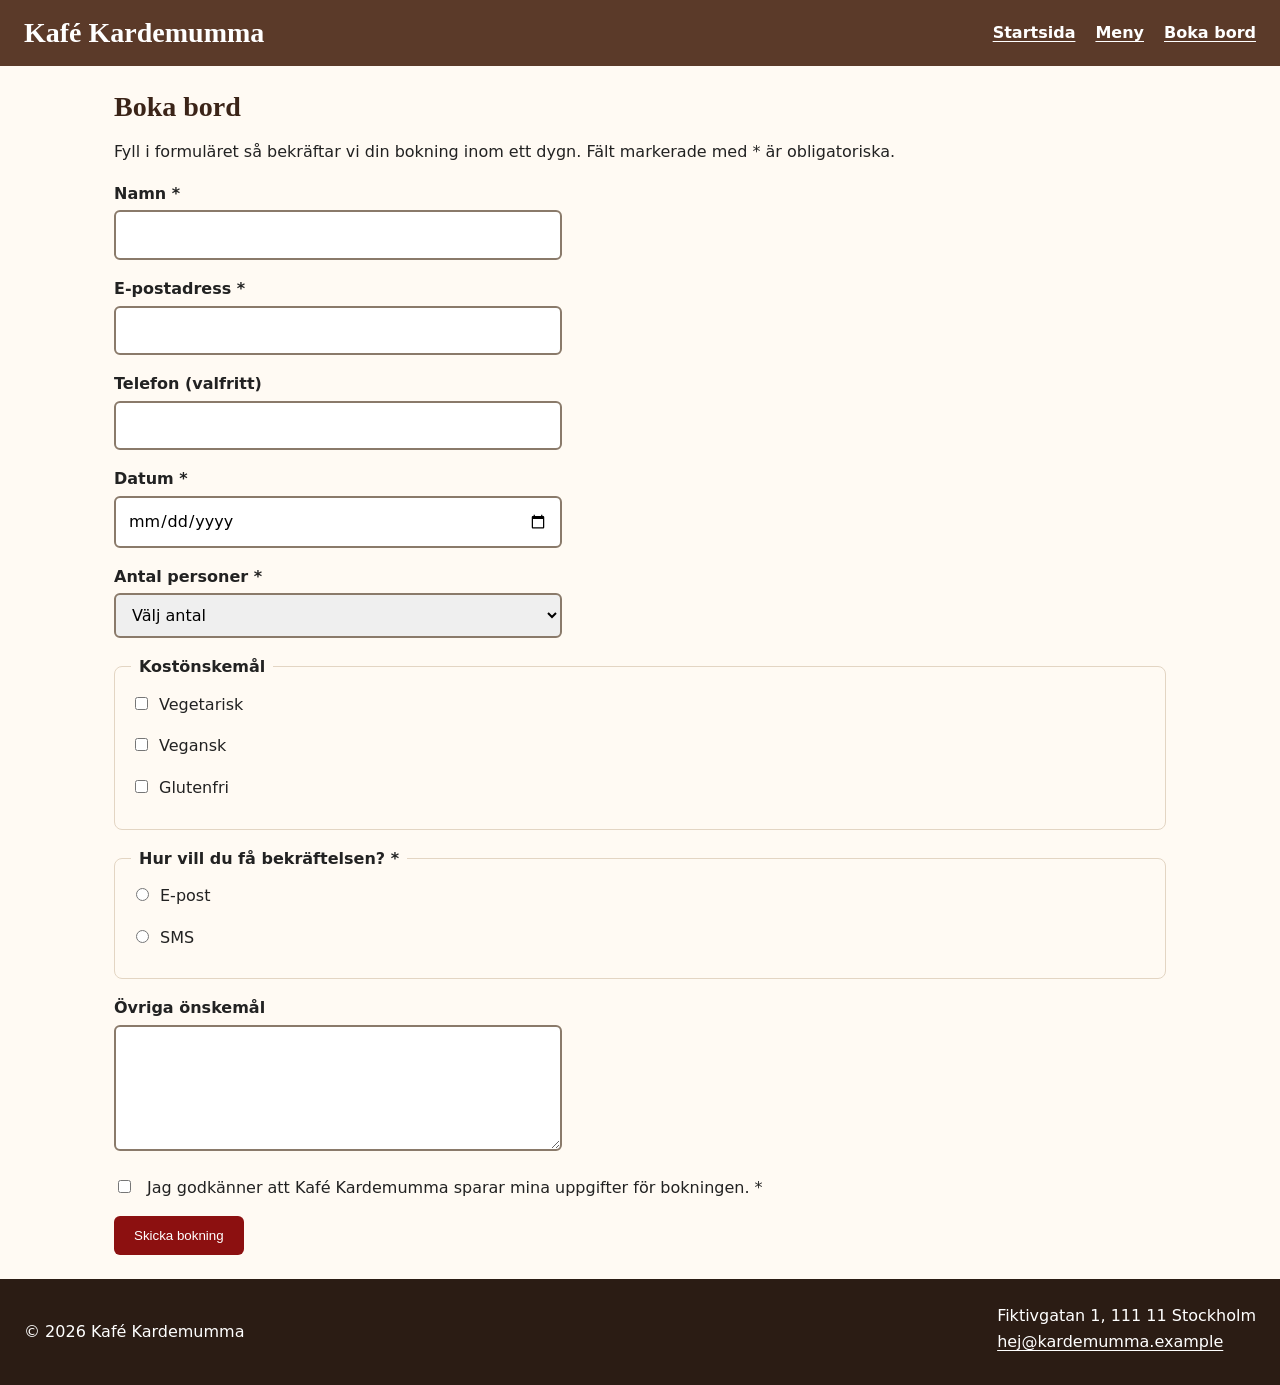
<file: kontakt.html>
<!doctype html>
<html lang="sv">
  <head>
    <meta charset="UTF-8" />
    <meta name="viewport" content="width=device-width, initial-scale=1.0" />
    <title>Boka bord – Kafé Kardemumma</title>
    <link rel="stylesheet" href="styles.css" />
  </head>
  <body>
    <header>
      <h1>Kafé Kardemumma</h1>
      <nav aria-label="Huvudmeny">
        <input type="checkbox" id="meny-toggle" class="meny-toggle" />
        <label
          for="meny-toggle"
          class="hamburger"
          aria-label="Visa eller dölj menyn"
        >
          <span></span>
          <span></span>
          <span></span>
        </label>
        <ul>
          <li><a href="index.html">Startsida</a></li>
          <li><a href="index.html#meny">Meny</a></li>
          <li><a href="kontakt.html" aria-current="page">Boka bord</a></li>
        </ul>
      </nav>
    </header>

    <main>
      <h2>Boka bord</h2>
      <p>
        Fyll i formuläret så bekräftar vi din bokning inom ett dygn. Fält
        markerade med * är obligatoriska.
      </p>

      <form action="#" method="post">
        <div class="falt">
          <label for="namn">Namn *</label>
          <input
            type="text"
            id="namn"
            name="namn"
            autocomplete="name"
            required
          />
        </div>

        <div class="falt">
          <label for="epost">E-postadress *</label>
          <input
            type="email"
            id="epost"
            name="epost"
            autocomplete="email"
            required
          />
        </div>

        <div class="falt">
          <label for="telefon">Telefon (valfritt)</label>
          <input type="tel" id="telefon" name="telefon" autocomplete="tel" />
        </div>

        <div class="falt">
          <label for="datum">Datum *</label>
          <input type="date" id="datum" name="datum" required />
        </div>

        <div class="falt">
          <label for="antal">Antal personer *</label>
          <select id="antal" name="antal" required>
            <option value="">Välj antal</option>
            <option value="1">1 person</option>
            <option value="2">2 personer</option>
            <option value="3">3 personer</option>
            <option value="4">4 personer</option>
            <option value="5plus">5 eller fler</option>
          </select>
        </div>

        <fieldset>
          <legend>Kostönskemål</legend>
          <div class="val">
            <input
              type="checkbox"
              id="veg"
              name="kost"
              value="vegetarisk"
            /><label for="veg">Vegetarisk</label>
          </div>
          <div class="val">
            <input
              type="checkbox"
              id="vegan"
              name="kost"
              value="vegansk"
            /><label for="vegan">Vegansk</label>
          </div>
          <div class="val">
            <input
              type="checkbox"
              id="gluten"
              name="kost"
              value="glutenfri"
            /><label for="gluten">Glutenfri</label>
          </div>
        </fieldset>

        <fieldset>
          <legend>Hur vill du få bekräftelsen? *</legend>
          <div class="val">
            <input
              type="radio"
              id="via-epost"
              name="svar"
              value="epost"
              required
            /><label for="via-epost">E-post</label>
          </div>
          <div class="val">
            <input type="radio" id="via-sms" name="svar" value="sms" /><label
              for="via-sms"
              >SMS</label
            >
          </div>
        </fieldset>

        <div class="falt">
          <label for="onskemal">Övriga önskemål</label>
          <textarea id="onskemal" name="onskemal" rows="4"></textarea>
        </div>

        <div class="val">
          <input type="checkbox" id="samtycke" name="samtycke" required />
          <label for="samtycke"
            >Jag godkänner att Kafé Kardemumma sparar mina uppgifter för
            bokningen. *</label
          >
        </div>

        <button type="submit" class="knapp">Skicka bokning</button>
      </form>
    </main>

    <footer>
      <p>&copy; 2026 Kafé Kardemumma</p>
      <address>
        Fiktivgatan 1, 111 11 Stockholm<br />
        <a href="mailto:hej@kardemumma.example">hej@kardemumma.example</a>
      </address>
    </footer>
  </body>
</html>
</file>
<file: styles.css>
/* ===== Dag 3: grunder, boxmodell ===== */
*,
*::before,
*::after {
  box-sizing: border-box;
}

body {
  font-family:
    system-ui,
    -apple-system,
    'Segoe UI',
    Roboto,
    sans-serif;
  font-size: 1rem;
  line-height: 1.6;

  margin: 0;
  color: #222222;
  background-color: #fffaf3;
}

h1,
h2,
h3 {
  font-family: Georgia, 'Times New Roman', serif;
  line-height: 1.2;
  color: #3b2418;
}

h2 {
  font-size: 1.75rem;
  margin: 0 0 16px;
}

h3 {
  font-size: 1.25rem;
  margin: 12px 0 8px;
}

a {
  color: #8c1010;
  text-underline-offset: 3px;
}

a:hover {
  color: #5e0a0a;
}

header {
  background-color: #5b3a29;
  color: #ffffff;
  padding: 16px 24px;

  display: flex;
  flex-wrap: wrap;
  align-items: center;
  justify-content: space-between;
  gap: 8px 24px;
}

header h1 {
  margin: 0 0 8px;
  margin: 0;
  color: #ffffff;
  font-size: 1.75rem;
}

nav ul {
  list-style: none;
  margin: 0;
  padding: 0;

  display: flex;
  gap: 20px;
}

nav a {
  color: #ffffff;
  font-weight: 600;
}

main {
  padding: 24px;
  max-width: 1100px;
  margin: 0 auto;
}

footer {
  background-color: #2b1c14;
  color: #ffffff;
  padding: 24px;

  display: flex;
  flex-wrap: wrap;
  justify-content: space-between;
  gap: 16px;
}

footer a {
  color: #ffffff;
}

section {
  margin-bottom: 40px;
}

article {
  background-color: #ffffff;
  border: 1px solid #e3d5c3;
  border-radius: 8px;
  padding: 16px;

  display: flex;
  flex-direction: column;
}

article img,
#om-oss img {
  max-width: 100%;
  height: auto;
  border-radius: 4px;
}

.knapp {
  display: inline-block;
  background-color: #8c1010;
  color: #ffffff;
  padding: 12px 20px;
  border: 0;
  border-radius: 6px;
  text-decoration: none;
}

address {
  font-style: normal;
}

/* ===== . ===== */

.pris {
  font-weight: 700;
  color: #8c1010;
  margin-bottom: auto;
}

.knapp:hover {
  background-color: #6f0c0c;
}

a:focus-visible,
button:focus-visible,
input:focus-visible,
select:focus-visible,
textarea:focus-visible {
  outline: 3px solid #1a73e8;
  outline-offset: 2px;
}

#hero {
  background-color: #f3e3cf;
  padding: 32px 24px;
  border-radius: 8px;
}

#hero p {
  font-size: 1.125rem;
  max-width: 60ch;
}

/* Formulär */
.falt,
.val {
  margin-bottom: 16px;
}

label {
  display: block;
  font-weight: 600;
  margin-bottom: 4px;
}

.val label {
  display: inline;
  font-weight: 400;
  margin-left: 8px;
}

input[type='text'],
input[type='email'],
input[type='tel'],
input[type='date'],
select,
textarea {
  width: 100%;
  max-width: 28rem;
  padding: 10px 12px;
  border: 2px solid #8a7a6a;
  border-radius: 6px;
  font: inherit;
}

fieldset {
  border: 1px solid #e3d5c3;
  border-radius: 8px;
  margin: 0 0 16px;
  padding: 12px 16px;
}

legend {
  font-weight: 700;
  padding: 0 8px;
}

/* ===== Dag 6: Grid ===== */
.menu-list {
  display: grid;
  grid-template-columns: repeat(auto-fit, minmax(220px, 1fr));
  gap: 24px;
}

#om-oss {
  display: grid;
  grid-template-columns: 1fr 1fr;
  gap: 8px 32px;
}

#om-oss h2 {
  grid-column: 1 / -1;
  margin-top: 0;
}

#om-oss img {
  grid-column: 2;
  grid-row: 2 / span 2;
}

/* Dölj checkboxen men behåll den tillgänglig för tangentbord */
.meny-toggle {
  position: absolute;
  opacity: 0;
  pointer-events: none;
}

/* Hamburgarikonen: dold på bred skärm */
.hamburger {
  display: none;
  flex-direction: column;
  gap: 5px;
  width: 30px;
  padding: 4px;
  cursor: pointer;
}

.hamburger span {
  display: block;
  height: 3px;
  background: #ffffff;
  border-radius: 2px;
  transition:
    transform 0.3s,
    opacity 0.3s;
}

/* Smal skärm */
@media (max-width: 600px) {
  .hamburger {
    display: flex;
  }

  nav ul {
    display: none;
    flex-direction: column;
    gap: 0.75rem;
    margin-top: 0.5rem;
  }

  /* Visa menyn när checkboxen är ikryssad */
  .meny-toggle:checked ~ ul {
    display: flex;
  }

  /* Animera de tre strecken till ett kryss */
  .meny-toggle:checked + .hamburger span:nth-child(1) {
    transform: translateY(8px) rotate(45deg);
  }
  .meny-toggle:checked + .hamburger span:nth-child(2) {
    opacity: 0;
  }
  .meny-toggle:checked + .hamburger span:nth-child(3) {
    transform: translateY(-8px) rotate(-45deg);
  }

  /* Synlig fokusmarkering för tangentbordsanvändare */
  .meny-toggle:focus-visible + .hamburger {
    outline: 2px solid #005fcc;
    outline-offset: 2px;
  }
}

/*
Grid:
========
Element: .menu-list, #om-oss
Varför: Grid gör det enkelt att skapa komplexa
        layouter med rader och kolumner för hela
        sidor/block (delar av sidan).
        Och det är lätt att göra responsiva layouter.




Flexbox:
========
Element: header, footer, nav ul, article, .hamburger
Varför: Flexbox gör det enkelt att justera elementens storlek,
        ordning och placering inom en container.
*/
</file>
